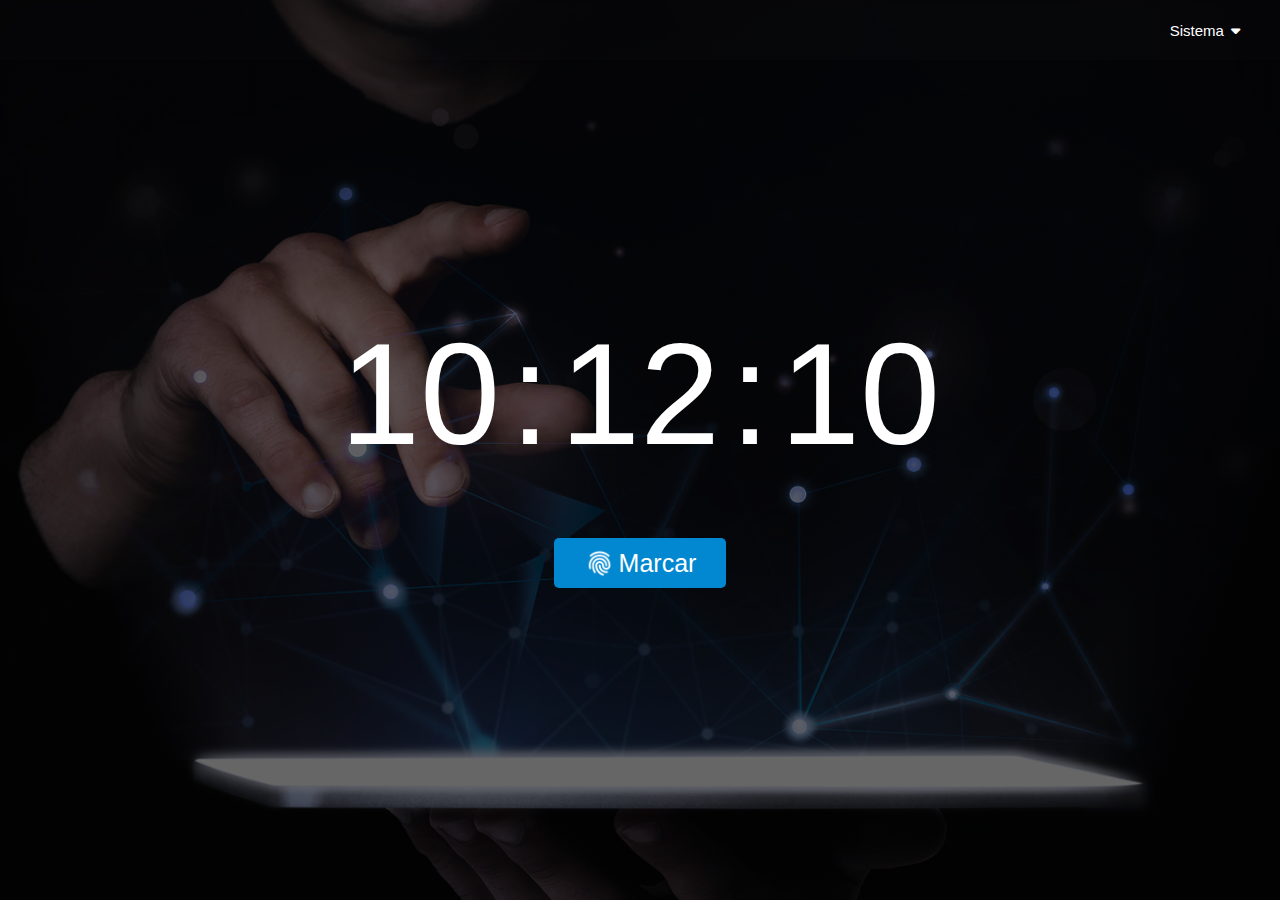
<file: index.html>
<!DOCTYPE html>
<html lang="es">
<head>
    <meta charset="UTF-8">
    <meta http-equiv="X-UA-Compatible" content="IE=edge">
    <meta name="viewport" content="width=device-width, initial-scale=1.0">
    <title>Principal</title>
    <link rel="shortcut icon" href="images/system/fingerprint.png" type="image/x-icon">
    <link rel="stylesheet" href="js/jquery-3.2.1.min.js">
    <link rel="stylesheet" href="plugins/fontawesome-free/css/all.min.css">
    <link rel="stylesheet" href="css/index.css">
</head>
<body>
    <div class="container">
        <div class="topbar">
            <span id="opctions_on">Sistema <i class="fa fa-caret-down" style="margin-left: 3px;" aria-hidden="true"></i></span>
        </div>
        <h1></h1>
        <a href="marcador.html" class="marcar">
            <img class="finger" src="images/system/fingerprint-21.png" alt="img">
            Marcar
        </a>
    </div>
    <div id="options" class="options">
        <ul>
            <li><a href="#"><i class="fa fa-user-plus" aria-hidden="true"></i> Nuevo Ingreso</a></li>
            <li><a href="#"><i class="fa fa-cog" aria-hidden="true"></i> Configuración</a></li>
            <li><a href="#"><i class="fa fa-users" aria-hidden="true"></i> Usuarios</a></li>
        </ul>
    </div>
    <script src="js/index.js"></script>
    <script src="js/custom.js"></script>
</body>
</html>
</file>
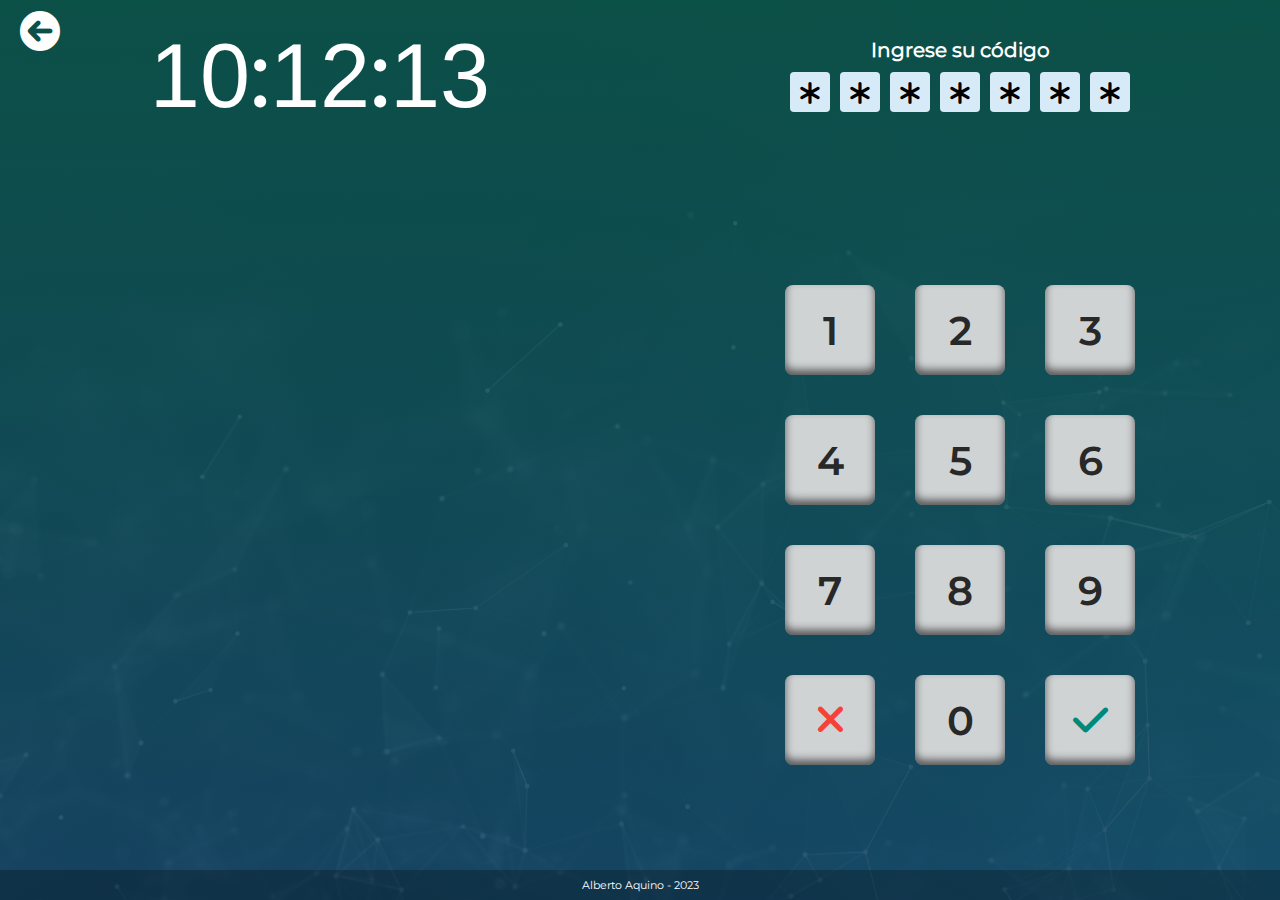
<file: marcador.html>
<!DOCTYPE html>
<html lang="es">
<head>
    <meta charset="UTF-8">
    <meta http-equiv="X-UA-Compatible" content="IE=edge">
    <meta name="viewport" content="width=device-width, initial-scale=1.0">
    <title>Marcador</title>
    <link rel="shortcut icon" href="images/system/fingerprint.png" type="image/x-icon">
    <script src="js/jquery-3.2.1.min.js"></script>
    <link rel="stylesheet" href="plugins/fontawesome-free/css/all.min.css">
    <link rel="stylesheet" href="css/custom.css">
</head>
<body>
    <div class="alert">
        <p class="alert_message">Registrado Correctamente!</p>       
    </div>
    <div class="container">
        <a class="back" href="index.html"><i class="fa fa-arrow-circle-left" aria-hidden="true"></i></a>
        <div class="reloj">
            <h1></h1>
        </div>
        <div class="cedula">
            <p class="title_codigo">Ingrese su código</p>
            <div class="codigo_container">
                <p id="dig_1" class="dig"><i class="fa fa-asterisk" aria-hidden="true"></i></p>
                <p id="dig_2" class="dig"><i class="fa fa-asterisk" aria-hidden="true"></i></p>
                <p id="dig_3" class="dig"><i class="fa fa-asterisk" aria-hidden="true"></i></p>
                <p id="dig_4" class="dig"><i class="fa fa-asterisk" aria-hidden="true"></i></p>
                <p id="dig_5" class="dig"><i class="fa fa-asterisk" aria-hidden="true"></i></p>
                <p id="dig_6" class="dig"><i class="fa fa-asterisk" aria-hidden="true"></i></p>
                <p id="dig_7" class="dig"><i class="fa fa-asterisk" aria-hidden="true"></i></p>
            </div>
        </div>
        <div class="imagen">

        </div>
        <div class="marcador">
            <div class="numeros">
                <a href="#" class="clic btn" data-value="1">1</a>
                <a href="#" class="clic btn" data-value="2">2</a>
                <a href="#" class="clic btn" data-value="3">3</a>
                <a href="#" class="clic btn" data-value="4">4</a>
                <a href="#" class="clic btn" data-value="5">5</a>
                <a href="#" class="clic btn" data-value="6">6</a>
                <a href="#" class="clic btn" data-value="7">7</a>
                <a href="#" class="clic btn" data-value="8">8</a>
                <a href="#" class="clic btn" data-value="9">9</a>
                <a href="#" id="clear" class="btn"><i class="fa fa-times" aria-hidden="true"></i></a>
                <a href="#" class="clic btn" data-value="0">0</a>
                <a href="#" id="ok" class="btn"><i class="fa fa-check" aria-hidden="true"></i></a>
            </div>
        </div>
        <footer>
            <p>Alberto Aquino - 2023</p>
        </footer>
    </div>
    <script src="js/custom.js"></script>
    <script src="js/pages/marcador.js"></script>
</body>
</html>
</file>
<file: css/index.css>
*{
    margin: 0;
    padding: 0;
    box-sizing: border-box;
    font-family: 'Segoe UI', Tahoma, Geneva, Verdana, sans-serif;    
}

html, body{
    height: 100%;
}

.container{
    width: 100%;
    min-height: 100vh;
    display: flex;
    flex-direction: column;
    gap: 60px;
    justify-content: center;
    align-items: center;
    background-color: #282828;
    background: linear-gradient(rgba(0, 0, 0, 0.6), rgba(0, 0, 0, 0.6)), url(../images/b3.jpg);
    background-size: cover;
}

h1{
    color: #fff;
    font-size: 144px;
    /* font-weight: 300; */
    font-weight: 500;
    width: 80%;
    text-align: center;
}
h1 span{
    display: inline-block;
    width: 180px;
    /* background: red; */
}
.marcar{
    display: flex;
    background: #0288D1;
    padding: 10px 30px;
    border: none;
    border-radius: 5px;
    text-decoration: none;
    font-size: 25px;
    color: #fff;
    justify-content: center;
    align-items: center;
    gap: 5px;
}

.topbar{
    background: #28282810;
    position: absolute;
    top: 0;
    width: 100%;
    height: 60px;
    display: flex;
    justify-content: flex-end;
    align-items: center;
    padding-inline: 40px;   
}
.topbar span{
    color: #fff;
    text-decoration: none;
    font-size: 15px;
}

.options{
    position: absolute;
    width: 150px;
    height: 120px;
    height: min-content;
    padding: 10px 0px;
    background-color: #fff;
    top: 60px;
    right: 15px;
    display: none;
    place-items: center;
    border-radius: 3px;
    transition: all .3s ease-in-out;
    opacity: 0; 
}
.options::before{
    content: '';
    border-top: 10px solid transparent;
    border-right: 10px solid transparent;
    border-bottom: 10px solid #fff;
    border-left: 10px solid transparent;
    position: absolute;
    top: -19px;
    right: 40px;
}
.options.active{
    display: grid;
    animation: entrada .5s ease-in-out .1s forwards;
}
@keyframes entrada {
    from{
        opacity: 0;
    }to{
        opacity: 1;
    }
}
.options ul{
    display: flex;
    flex-direction: column;
    justify-content: space-evenly;
    align-items: center;
    gap: 10px;
    list-style: none;
    width: 100%;
}

.options ul li{
    width: 98%;
    height: 30px;
    text-align: center;
}

.options ul li a{
    border-radius: 3px;
    width: 100%;
    height: 100%;
    text-decoration: none;
    font-size: 14px;
    color: #282828;
    display: flex;
    align-items: center;
    padding: 5px 15px;
    gap: 8px;
}

.options ul li a:hover{
    background: #0288D1;
    color: #fff;
}

.finger{
    filter: brightness(0%) invert(100%);
    width: 30px;
}
</file>
<file: css/custom.css>
@font-face {
    font-family: 'Montserrat200';
    src: url(../fonts/Montserrat200-ExtraLight.ttf);
}
@font-face {
    font-family: 'Montserrat300';
    src: url(../fonts/Montserrat300-Light.ttf);
}
@font-face {
    font-family: 'Montserrat400';
    src: url(../fonts/Montserrat400-Regular.ttf);
}
@font-face {
    font-family: 'MontserratBold';
    src: url(../fonts/Montserrat500-Medium.ttf);
}
@font-face {
    font-family: 'Montserrat600';
    src: url(../fonts/Montserrat600-SemiBold.ttf);
}
@font-face {
    font-family: 'Montserrat700';
    src: url(../fonts/Montserrat700-Bold.ttf);
}
@font-face {
    font-family: 'Montserrat800';
    src: url(../fonts/Montserrat800-ExtraBold.ttf);
}
@font-face {
    font-family: 'Montserrat900';
    src: url(../fonts/Montserrat900-Black.ttf);
}
:root{
    --blanco: #fff;
    --negro: #282828;
    --success: #00897B;
    --danger: #F44336;
}
*{
    margin: 0;
    padding: 0;
    box-sizing: border-box;
    font-family: 'Segoe UI', Tahoma, Geneva, Verdana, sans-serif;    
}

h1{
    font-size: 90px;
    font-weight: 400;
    font-family: 'MontserratBold';
    color: var(--blanco);
}

/* ESTILOS PROPIOS */

.container{
    width: 100%;
    min-height: 100vh;
    display: grid;
    grid-template-columns: repeat(2, 1fr);
    grid-template-rows: 150px 1fr;
    background: linear-gradient(rgba(11, 83, 69, 0.9), rgba(21, 67, 96, 0.9)), url(../images/b2.jpg);
    background-size: cover;
    position: relative;
}
.back{
    position: absolute;
    top: 10px;
    left: 20px;
    font-size: 40px;
    text-decoration: none;
    color: var(--blanco);
}
.back i{

}
.reloj{
/* background: red; */
display: flex;
justify-content: center;
align-items: center;
}
.imagen{
/* background: green; */
}
.cedula{
/* background: yellow; */
}
.marcador{
    /* background: blue; */
    display: grid;
    place-items: center;
}
.cedula{
    display: flex;
    flex-direction: column;
    justify-content: center;
    align-items: center;
    gap: 10px;
}
.title_codigo{
    font-size: 20px;
    font-family: 'Montserrat400';
    font-weight: bolder;
    color: var(--blanco);
}
.codigo_container{
    display: flex;
    justify-content: center;
    align-items: center;
    gap: 10px;
}
.dig{
    /* background: purple; */
    background: #D6EAF8;
    width: 40px;
    height: 40px;
    display: block;
    /* border-radius: 50%; */
    border-radius: 10%;
    display: flex;
    justify-content: center;
    align-items: center;
    font-family: 'Montserrat400' !important;
    font-size: 25px;
    font-weight: bolder;
    margin: 0;
    padding: 0;
}
.numeros{
    /* width: 90%; */
    /* height: 500px; */
    /* background: yellow; */
    display: grid;
    grid-template-columns: repeat(3, 1fr);
    place-items: center;
    gap: 40px;
}

.numeros a{
    display: flex;
    justify-content: center;
    align-items: center;
    background: #D0D3D4;
    width: 90px;
    height: 90px;
    font-family: 'Montserrat600';
    font-size: 40px;
    font-weight: bolder;
    text-decoration: none;
    border-radius: 8px;
    font-weight: 500;
    color: var(--negro);
}
footer{
    width: 100%;
    height: 30px;
    background: #00000040;
    position: absolute;
    bottom: 0px;
    display: flex;
    justify-content: center;
    align-items: center;
}
footer p{
    margin: 0px;
    font-size: 11px;
    font-family: 'Montserrat400';
    /* font-weight: bolder; */
    color: var(--blanco);
}

#ok{
    color: var(--success);
}
#clear{
    color: var(--danger);
}

.alert{
    background: var(--success);
    display: block;
    width: 250px;
    padding: 15px 10px;
    border-radius: 5px;
    position: absolute;
    top: -45px;
    left: calc(50% - 125px);
    z-index: 1;
    opacity: 0;
    transition: all .5s ease-in-out;
}
.alert_message{
    text-align: center;
    color: var(--blanco);
    font-family: 'MontserratBold';
    font-size: 13px;
}

.alert.active{
    top: 20px;
    opacity: 1;
}

.btn{
    box-shadow: inset 0px -5px 8px #00000099;
}
</file>
